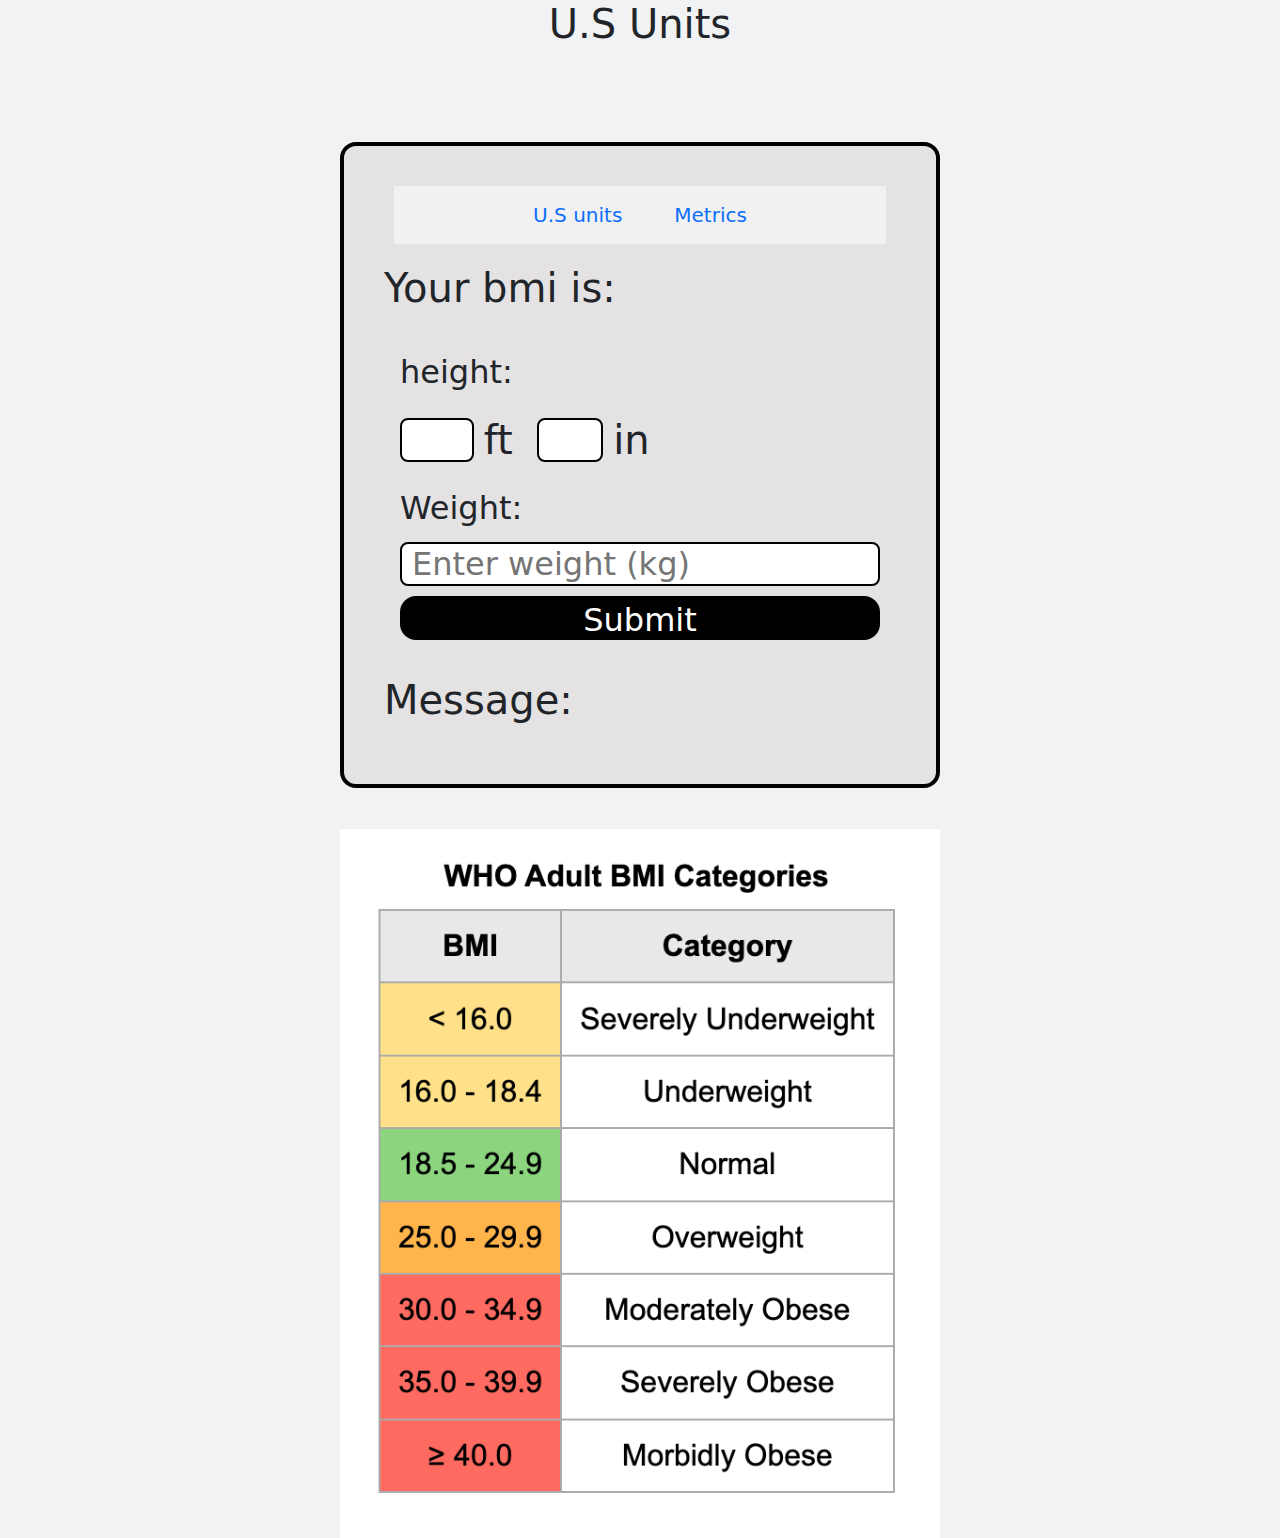
<file: index.html>
<!-- GET IMAGE OF BMI CHART -->
<!-- ADD DROP DOWN -->
<!-- ADD GENDER SELECT -->
<!-- ADD AGE -->
<!DOCTYPE html>
<html lang="en">
  <head>
    <meta charset="UTF-8">
    <meta name="viewport" content="width=device-width, initial-scale=1.0">
    <title>BMI Calculator</title>
    <link
      href="https://cdn.jsdelivr.net/npm/bootstrap@5.3.3/dist/css/bootstrap.min.css"
      rel="stylesheet"
      integrity="sha384-QWTKZyjpPEjISv5WaRU9OFeRpok6YctnYmDr5pNlyT2bRjXh0JMhjY6hW+ALEwIH"
      crossorigin="anonymous">
    <link rel="stylesheet" href="index.css">
  </head>
  <body>
    <h1>U.S Units</h1>
    <div class="card">
      <div class="tab">
        <a href="/index.html" class="tablinks">U.S units</a>
        <a href="/metric.html" class="tablinks">Metrics</a>
      </div>
      <h1 id="result">Your bmi is: </h1>
      <div class="card-body">
        <div class="row">
          <div class="w-5 row">
            <label for>height: </label>
            <div class="item">
              <input id="ft-input"  onkeypress="isInputNumber(event)"
                type="number" required>
              <h1 id="result">ft</h1>
            </div>
            <div class="item">
              <input id="inches-input" onkeypress="isInputNumber(event)"
                type="number" required>
              <h1 id="result">in</h1>
            </div>
          </div>
          <div class="w-5">
            <!-- <select name="height" id="heightDropdown">
              <option value="metres">metres</option>
              <option value="Centimetres">FT</option>
              </select> -->
          </div>
        </div>
        <label for>Weight: </label><input id="weight-input"
          type="number"
          placeholder="Enter weight (kg)"
          onkeypress="isInputNumber(event)"
          required>
        <button onclick="calculateBmi()">Submit</button>
      </div>
      <h1 id="message">Message:</h1>
    </div>
    <img class="w-5 h-5" src="./img/WHO-BMI-chart-for-adults.png" alt>
    <!-- <div class="converted-weight">
      <img class="w-5 h-5" src="./img/WHO-BMI-chart-for-adults.png" alt="">
      </div> -->
    <script
      src="https://cdn.jsdelivr.net/npm/@popperjs/core@2.11.8/dist/umd/popper.min.js"
      integrity="sha384-I7E8VVD/ismYTF4hNIPjVp/Zjvgyol6VFvRkX/vR+Vc4jQkC+hVqc2pM8ODewa9r"
      crossorigin="anonymous"></script>
    <script
      src="https://cdn.jsdelivr.net/npm/bootstrap@5.3.3/dist/js/bootstrap.min.js"
      integrity="sha384-0pUGZvbkm6XF6gxjEnlmuGrJXVbNuzT9qBBavbLwCsOGabYfZo0T0to5eqruptLy"
      crossorigin="anonymous"></script>
    <script src="usunits.js"></script>
  </body>
</html>
</file>
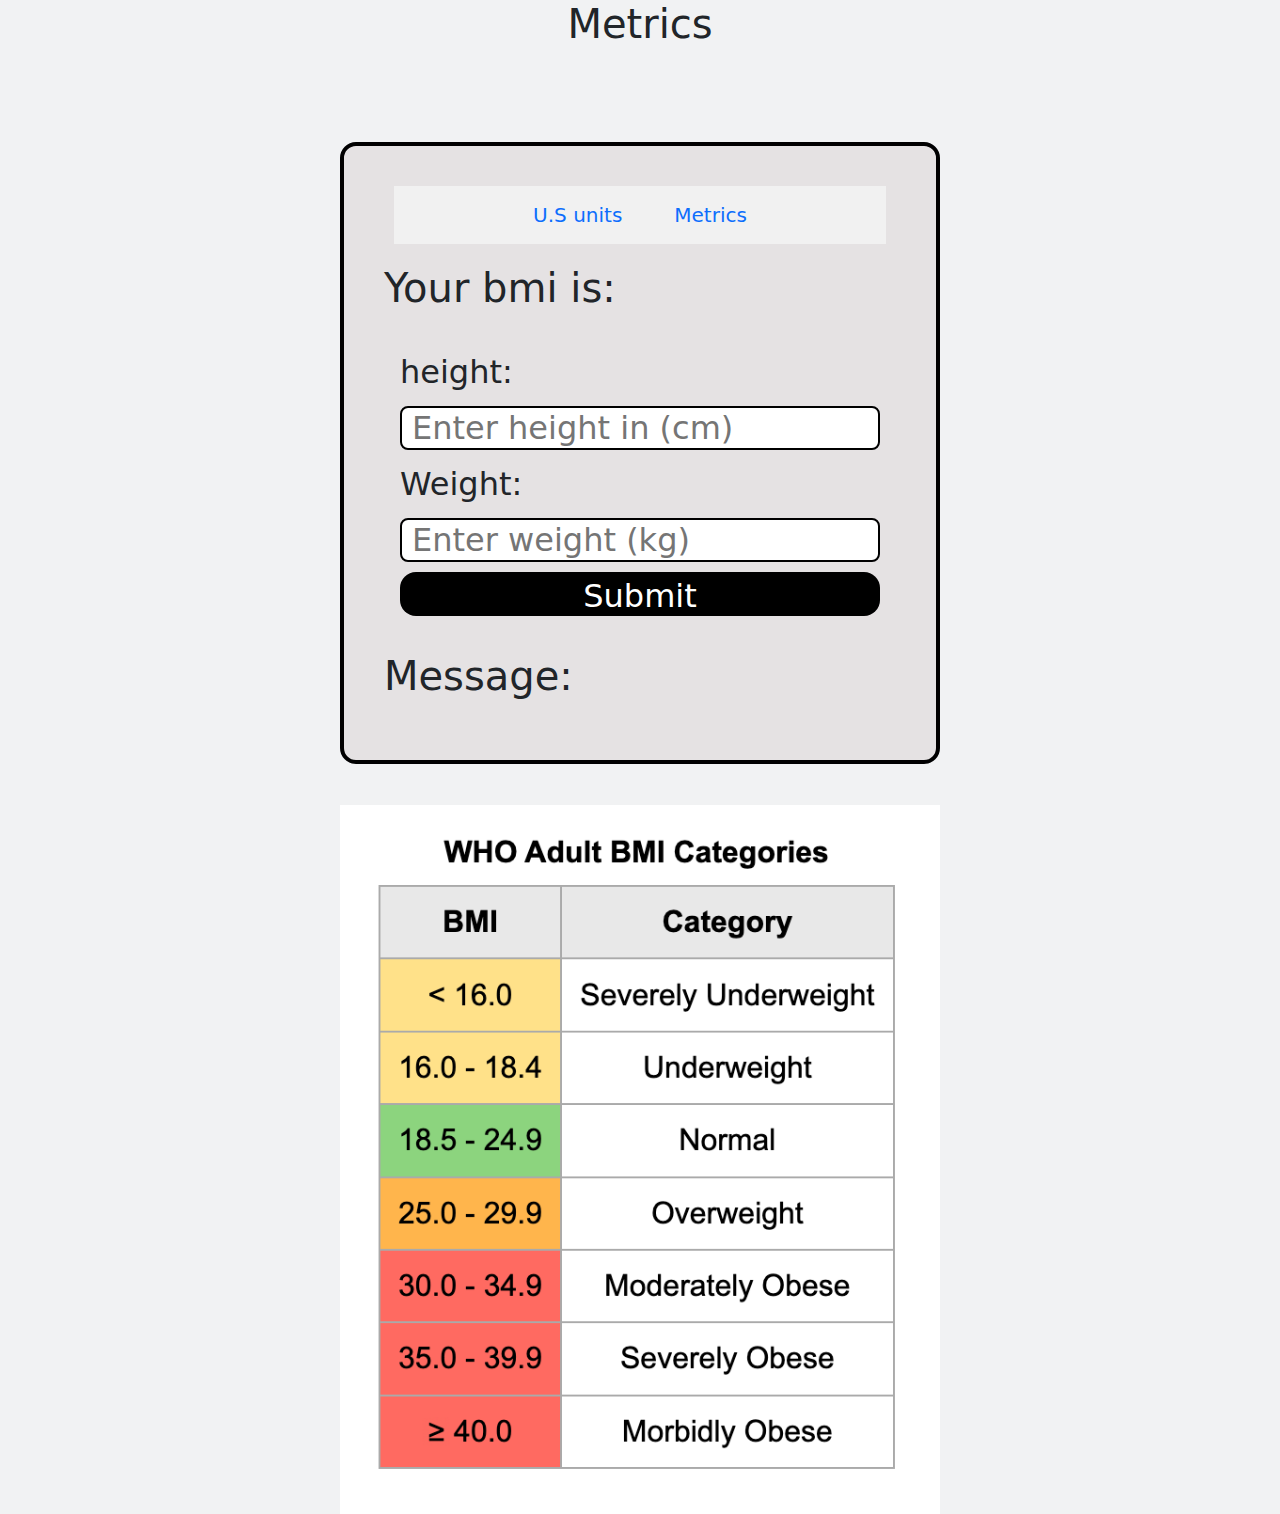
<file: metric.html>
<!-- GET IMAGE OF BMI CHART -->
<!-- ADD DROP DOWN -->
<!-- ADD GENDER SELECT -->
<!-- ADD AGE -->

<!DOCTYPE html>
<html lang="en">
    <head>
        <meta charset="UTF-8">
        <meta name="viewport" content="width=device-width, initial-scale=1.0">
        <title>BMI Calculator</title>
        <link
            href="https://cdn.jsdelivr.net/npm/bootstrap@5.3.3/dist/css/bootstrap.min.css"
            rel="stylesheet"
            integrity="sha384-QWTKZyjpPEjISv5WaRU9OFeRpok6YctnYmDr5pNlyT2bRjXh0JMhjY6hW+ALEwIH"
            crossorigin="anonymous">
        <link rel="stylesheet" href="index.css">

    </head>
    <body>
        <h1>Metrics</h1>
        <div class="card">

            <div class="tab">
                <a href="/index.html" class="tablinks">U.S units</a>
                <a href="/metric.html" class="tablinks">Metrics</a>
            </div>

            <h1 id="result">Your bmi is: </h1>

            <div class="card-body">

                <div class="row">
                    <div class="w-5"> <label for>height: </label></div>
                    <div class="w-5">
                        <!-- <select name="height" id="heightDropdown">
                            <option value="metres">metres</option>
                            <option value="Centimetres">FT</option>
                        </select> -->
                    </div>

                </div>
                <input id="height-input"
                    type="number"
                    placeholder="Enter height in (cm)"
                     
                    required>

                <label for>Weight: </label><input id="weight-input"
                    type="number"
                    placeholder="Enter weight (kg)"
                    
                    required>
                <button onclick="calculateBmi()">Submit</button>
            </div>

            <h1 id="message">Message:</h1>

        </div>
        <img class="w-5 h-5" src="./img/WHO-BMI-chart-for-adults.png" alt>

        <!-- <div class="converted-weight">
             <img class="w-5 h-5" src="./img/WHO-BMI-chart-for-adults.png" alt="">
        </div> -->

        <script
            src="https://cdn.jsdelivr.net/npm/@popperjs/core@2.11.8/dist/umd/popper.min.js"
            integrity="sha384-I7E8VVD/ismYTF4hNIPjVp/Zjvgyol6VFvRkX/vR+Vc4jQkC+hVqc2pM8ODewa9r"
            crossorigin="anonymous"></script>
        <script
            src="https://cdn.jsdelivr.net/npm/bootstrap@5.3.3/dist/js/bootstrap.min.js"
            integrity="sha384-0pUGZvbkm6XF6gxjEnlmuGrJXVbNuzT9qBBavbLwCsOGabYfZo0T0to5eqruptLy"
            crossorigin="anonymous"></script>
        <script src="metrics.js"></script>
    </body>
</html>
</file>
<file: index.css>
* {
  padding: 0;
  margin: 0;
  box-sizing: border-box;
}

a {
  text-decoration: none;
  font-size: 20px;
}

body {
  display: flex;
  justify-content: center;
  align-items: center;
  flex-direction: column;
  padding: 0 40px;
}
.card {
  width: 50%;
  height: 60%;
  background-color: rgb(229, 226, 227);
  padding: 40px;
  margin: 70px 0  25px;
  border-radius: 16px;
  border: 4px solid black;
}

.card-body {
  display: flex;
  flex-direction: column;
}

.w-5 {
  width: 50%;
}

.card-body button {
  width: 100%;
  height: 44px;
  border: none;
  border-radius: 16px;
  background: black;
  color: white;
}

.card-body input {
  margin: 10px 0;
  width: 100%;
  height: 44px;
  border: 2px solid black;
  border-radius: 8px;
}

.card-body input::placeholder {
  padding-left: 10px;
}

.card h1 {
  margin: 20px 0;
}

span {
  color: red;
}

.converted-weight {
  margin-left: 40px;
  margin-top: 50px;
}

.row {
    display: flex;
    flex-direction: row;
    width: 100%;
}
/* select {
  width: 100%;
} */


body {
  background: #f1f2f3;
  margin: 0;
  min-height: 100vh;
  display: flex;
  flex-direction: column;
  align-items: center;
  justify-content: center;
  font-size: 2em;
  gap: 0.5em;
}

.basic {
  appearance: none;
  font-size: 1em;
  width: 2em;
  aspect-ratio: 2;
  border: 1px solid;
  border-radius: 2em;
  background: #fff;
  position: relative;
  
  &::before {
    content: "";
    position: absolute;
    top: 50%;
    left: 25%;
    transform: translate(-50%, -50%);
    width: 0.8em;
    height: 0.8em;
    box-sizing: border-box;
    border: 1px solid #0000;
    border-radius: 50%;
    background: currentcolor;
    transition: left 0.5s;
  }
  
  &:checked {
    &::before {
      left: 75%;
    }
  }
  
  &[disabled] {
    color: #aaa;
  }
}

@media print {
  .basic {
    &, &::before {
      -webkit-print-color-adjust: exact;
      print-color-adjust: exact;
    }
  }
}

@media (prefers-reduced-motion) {
  .basic {
    &::before {
      transition-duration: 0s;
    }
  }
}


/* Style the tab */
.tab {
  overflow: hidden;
  display: flex;
  align-items: center;
  justify-content: center;
  margin: 0 10px;
  background-color: #f1f1f1;
}

/* Style the buttons inside the tab */
.tab a {
  background-color: inherit;
  float: left;
  border: none;
  margin: 0 10px;
  outline: none;
  cursor: pointer;
  padding: 14px 16px;
   transition: 0.3s;
 }

/* Change background color of buttons on hover */
.tab button:hover {
  background-color: #ddd;
}

/* Create an active/current tablink class */
.tab button.active {
  background-color: #ccc;
}

/* Style the tab content */
.tabcontent {
  display: none;
  padding: 6px 12px;
  border: 1px solid #ccc;
  border-top: none;
}

.item {
  display: flex;
  align-items: center;
  width: 30%;
  gap: 10px;
 }

 input { width: 30%}

 .row {
  display: flex;
  flex-direction: row;
 }
</file>
